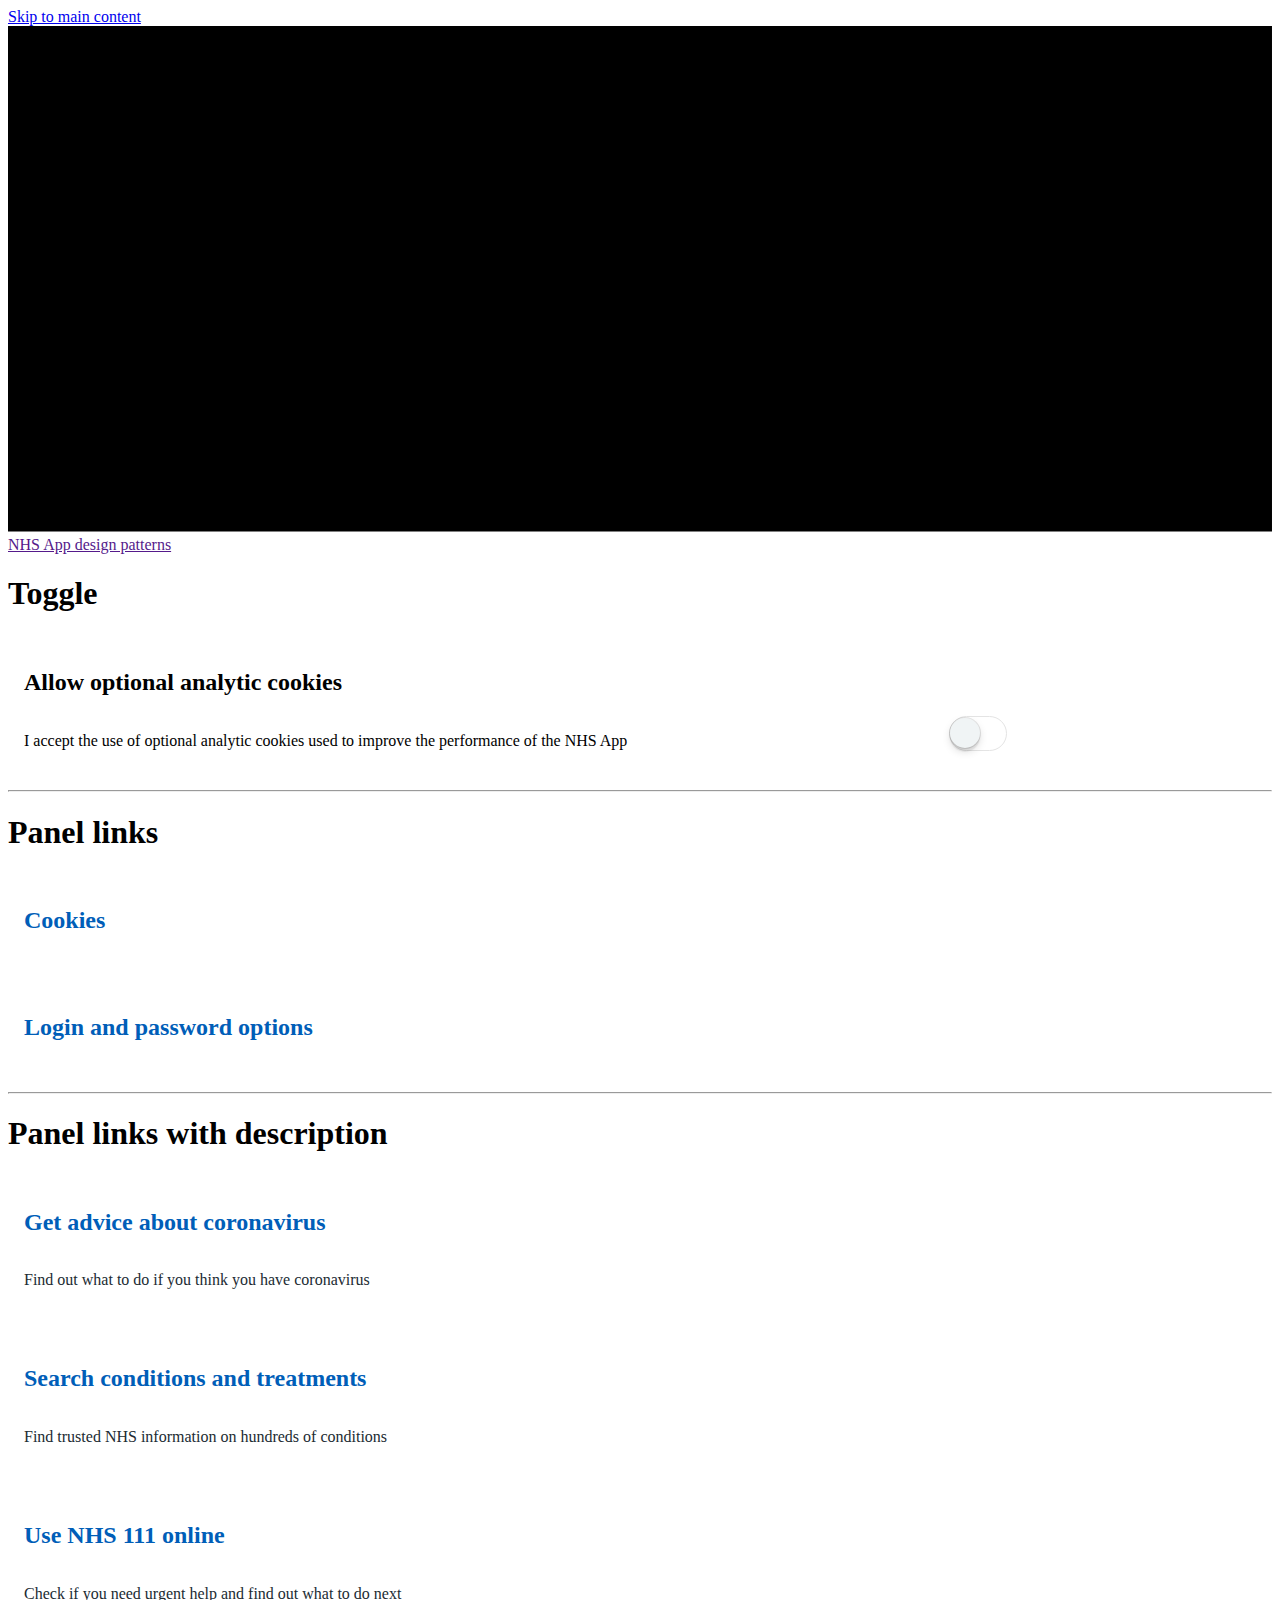
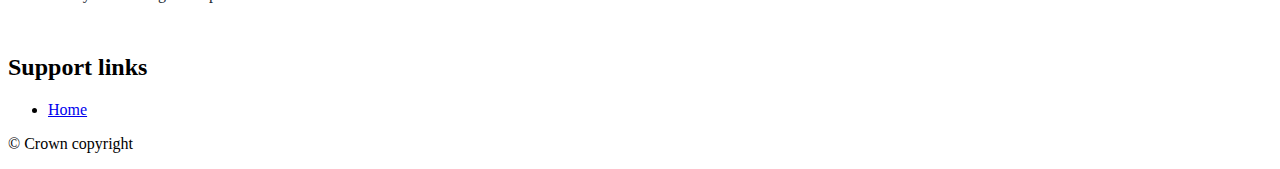
<file: index.html>
<!DOCTYPE html>
<!--[if lt IE 9]><html class="ie8" lang="en"><![endif]--><!--[if IE 9]><html class="ie9" lang="en"><![endif]--><!--[if gt IE 9]><!--><html lang="en" style=""><!--<![endif]-->
<head>
<meta charset="utf-8">
<meta http-equiv="X-UA-Compatible" content="IE=edge">
<meta name="viewport" content="width=device-width, initial-scale=1, shrink-to-fit=no">
<meta name="description" content="">

<title>
  NHS App design patterns
</title>

<link href="https://www.nhs.uk/" rel="preconnect">
<link href="https://assets.nhs.uk/" rel="preconnect" crossorigin>

<link type="font/woff2" href="https://assets.nhs.uk/fonts/FrutigerLTW01-55Roman.woff2" rel="preload" as="font" crossorigin>
<link type="font/woff2" href="https://assets.nhs.uk/fonts/FrutigerLTW01-65Bold.woff2" rel="preload" as="font" crossorigin>


<link href="https://service-manual.nhs.uk/css/main.css" rel="stylesheet">
<link href="style.css" rel="stylesheet">




<script src="https://service-manual.nhs.uk/nhsuk-frontend/nhsuk.min.js" defer></script>


<link rel="shortcut icon" href="https://service-manual.nhs.uk/nhsuk-frontend/assets/favicons/favicon.ico" type="image/x-icon">
<link rel="apple-touch-icon" href="https://service-manual.nhs.uk/nhsuk-frontend/assets/favicons/apple-touch-icon-180x180.png">
<link rel="mask-icon" href="https://service-manual.nhs.uk/nhsuk-frontend/assets/favicons/favicon.svg" color="#005eb8">
<link rel="icon" sizes="192x192" href="https://service-manual.nhs.uk/nhsuk-frontend/assets/favicons/favicon-192x192.png">
<meta name="msapplication-TileImage" content="/nhsuk-frontend/assets/favicons/mediumtile-144x144.png">
<meta name="msapplication-TileColor" content="#005eb8">
<meta name="msapplication-square70x70logo" content="https://service-manual.nhs.uk/nhsuk-frontend/assets/favicons/smalltile-70x70.png">
<meta name="msapplication-square150x150logo" content="https://service-manual.nhs.uk/nhsuk-frontend/assets/favicons/mediumtile-150x150.png">
<meta name="msapplication-wide310x150logo" content="https://service-manual.nhs.uk/nhsuk-frontend/assets/favicons/widetile-310x150.png">
<meta name="msapplication-square310x310logo" content="https://service-manual.nhs.uk/nhsuk-frontend/assets/favicons/largetile-310x310.png">


</head>

<body class="">

<script>document.body.className = ((document.body.className) ? document.body.className + ' js-enabled' : 'js-enabled');</script>

<a class="nhsuk-skip-link" href="#maincontent">Skip to main content</a>

<header class="nhsuk-header" role="banner">
<div class="nhsuk-width-container nhsuk-header__container">
<div class="nhsuk-header__logo nhsuk-header__logo--only"><a class="nhsuk-header__link nhsuk-header__link--service " href="" aria-label="NHS homepage">
<svg class="nhsuk-logo" xmlns="http://www.w3.org/2000/svg" role="presentation" focusable="false" viewBox="0 0 40 16">
<path class="nhsuk-logo__background" d="M0 0h40v16H0z"></path>
<path class="nhsuk-logo__text" d="M3.9 1.5h4.4l2.6 9h.1l1.8-9h3.3l-2.8 13H9l-2.7-9h-.1l-1.8 9H1.1M17.3 1.5h3.6l-1 4.9h4L25 1.5h3.5l-2.7 13h-3.5l1.1-5.6h-4.1l-1.2 5.6h-3.4M37.7 4.4c-.7-.3-1.6-.6-2.9-.6-1.4 0-2.5.2-2.5 1.3 0 1.8 5.1 1.2 5.1 5.1 0 3.6-3.3 4.5-6.4 4.5-1.3 0-2.9-.3-4-.7l.8-2.7c.7.4 2.1.7 3.2.7s2.8-.2 2.8-1.5c0-2.1-5.1-1.3-5.1-5 0-3.4 2.9-4.4 5.8-4.4 1.6 0 3.1.2 4 .6"></path>
<image src="https://assets.nhs.uk/images/nhs-logo.png" xlink:href=""></image>
</svg>
<span class="nhsuk-header__service-name">
NHS App design patterns
</span>
</a>
</div>

</div>

</header>






<div class="nhsuk-width-container ">
  <main class="nhsuk-main-wrapper " id="maincontent" role="main">

    <div class="nhsuk-grid-row">
      <div class="nhsuk-grid-column-two-thirds" >


        <h1 class="nhsuk-heading-l">Toggle</h1>

        <div class="nhsuk-toggle-label" data-purpose="cookie-toggle">

          <label  aria-hidden="true" aria-label="Allow optional analytic cookies I accept the use of optional analytic cookies used to improve the performance of the NHS App" for="allow_cookies">

            <h2 class="nhsuk-heading-s nhsuk-u-margin-bottom-2">Allow optional analytic cookies</h2> 

            <p class="nhsuk-u-margin-bottom-2">I accept the use of optional analytic cookies used to improve the performance of the NHS App
            </p>

            <div class="nhsuk-toggle-wrapper"> 
              <input  id="allow_cookies" type="checkbox" name="" role="switch" class="nhsuk-toggle"> 
              <span id="spanallow_cookies"></span>
            </div>
          </label>

          
       
        </div>

       

        

<hr>




        <h1 class="nhsuk-heading-l">Panel links</h1>

        <ul role="list" class="nhsuk-panel-list">
          <li>
            <a href="" aria-label="Cookies">
              <h2 class="nhsuk-heading-s nhsuk-u-margin-bottom-0">Cookies</h2>
            </a>
          </li>

          <li>
            <a href="" aria-label="Login and password options">
              <h2 class="nhsuk-heading-s nhsuk-u-margin-bottom-0">Login and password options</h2>
            </a>
          </li>

        </ul>

        <hr>

        <h1 class="nhsuk-heading-l">Panel links with description</h1>

        <ul role="list" class="nhsuk-panel-list">
          <li>
            <a href="" aria-label="Get advice about coronavirus">
              <h2 class="nhsuk-heading-m nhsuk-u-margin-bottom-2 count">Get advice about coronavirus</h2>
              <p class="nhsuk-u-margin-bottom-1">Find out what to do if you think you have coronavirus</p>
            </a>
          </li>

          <li>
            <a href="" aria-label="Search conditions and treatments">
              <h2 class="nhsuk-heading-m nhsuk-u-margin-bottom-2 count">Search conditions and treatments</h2>
              <p class="nhsuk-u-margin-bottom-1">Find trusted NHS information on hundreds of conditions</p>
            </a>
          </li>

          <li>
            <a href="" aria-label="Use NHS 111 online">
              <h2 class="nhsuk-heading-m nhsuk-u-margin-bottom-2 count">Use NHS 111 online</h2>
              <p class="nhsuk-u-margin-bottom-1">Check if you need urgent help and find out what to do next</p>
            </a>
          </li>

        </ul>

       
      
      </div>
    </div>


  </main>
</div>





<footer role="contentinfo">
  <div class="nhsuk-footer" id="nhsuk-footer">
    <div class="nhsuk-width-container">
      <h2 class="nhsuk-u-visually-hidden">Support links</h2>
        <ul class="nhsuk-footer__list">
          <li class="nhsuk-footer__list-item"><a class="nhsuk-footer__list-item-link" href="/">Home</a></li>
        </ul>
        <p class="nhsuk-footer__copyright">&copy; Crown copyright</p>
    </div>
  </div>
</footer>



</body>
</html>
</file>
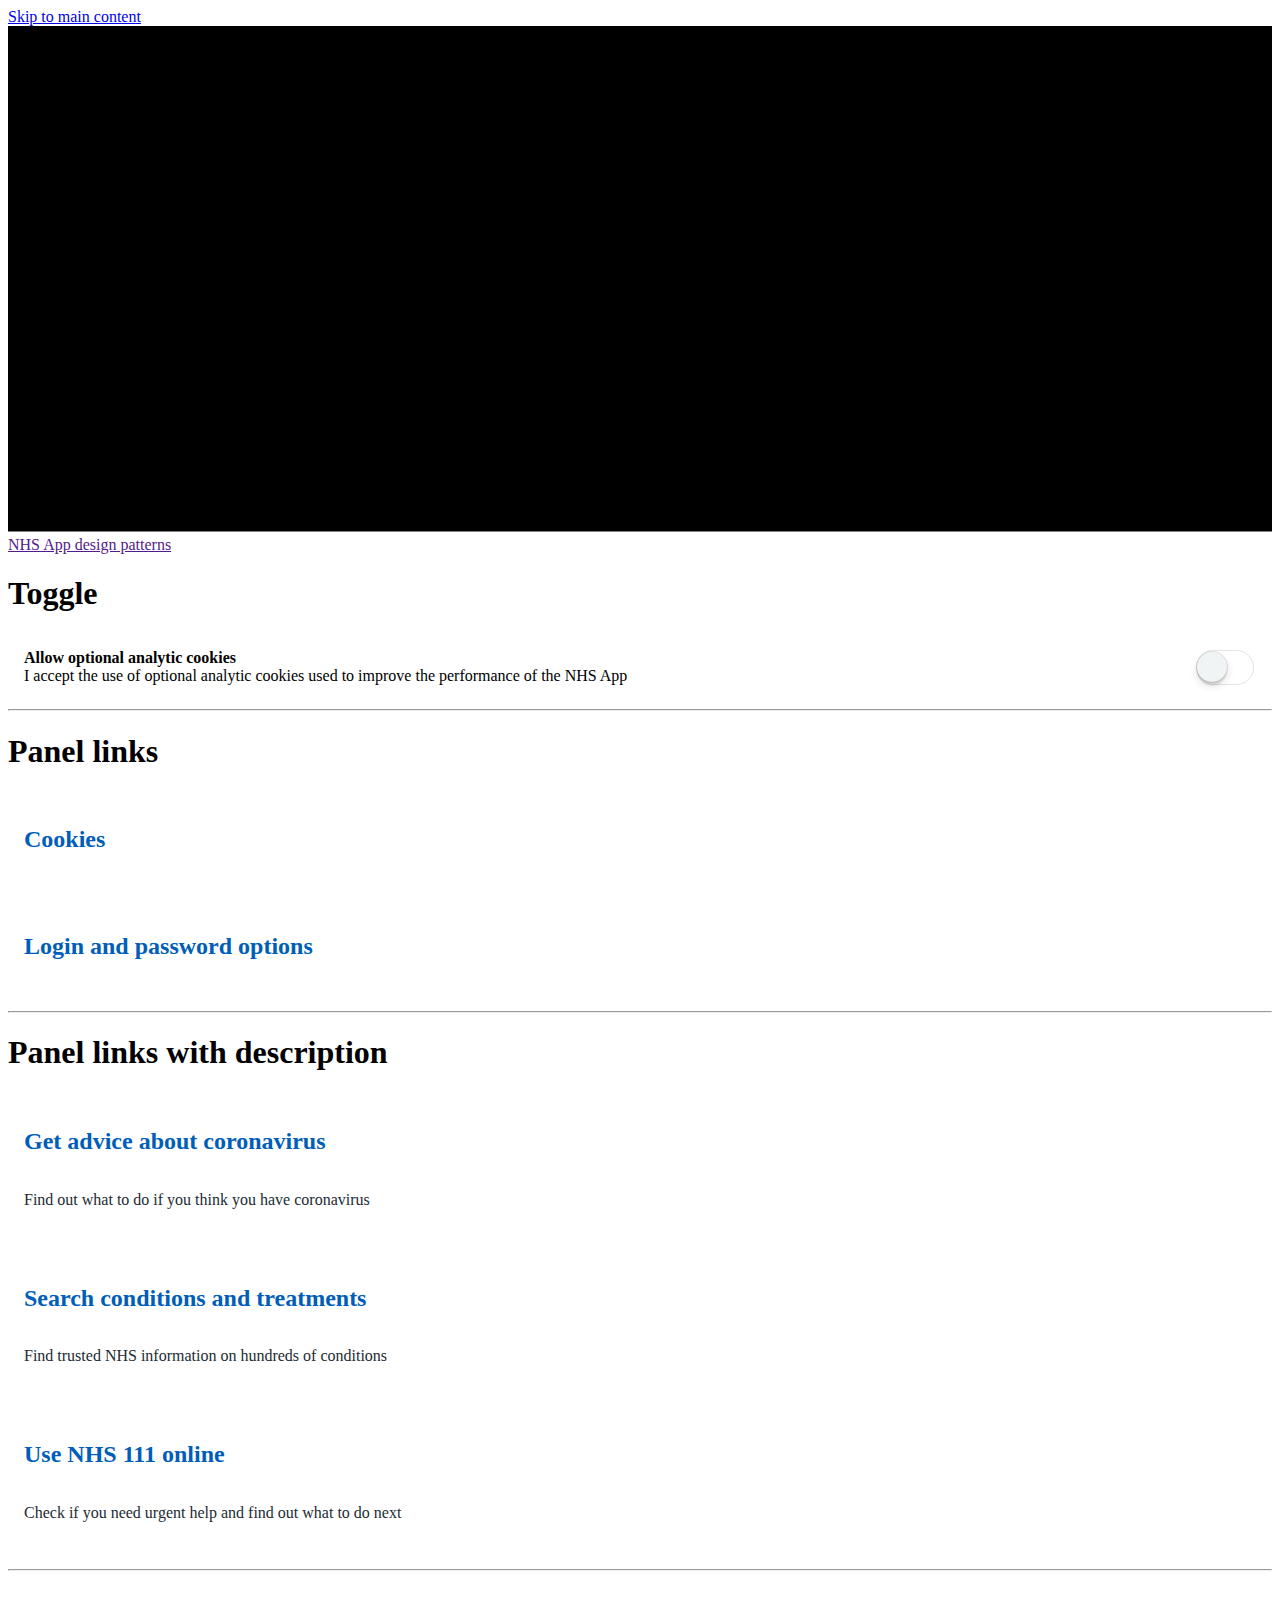
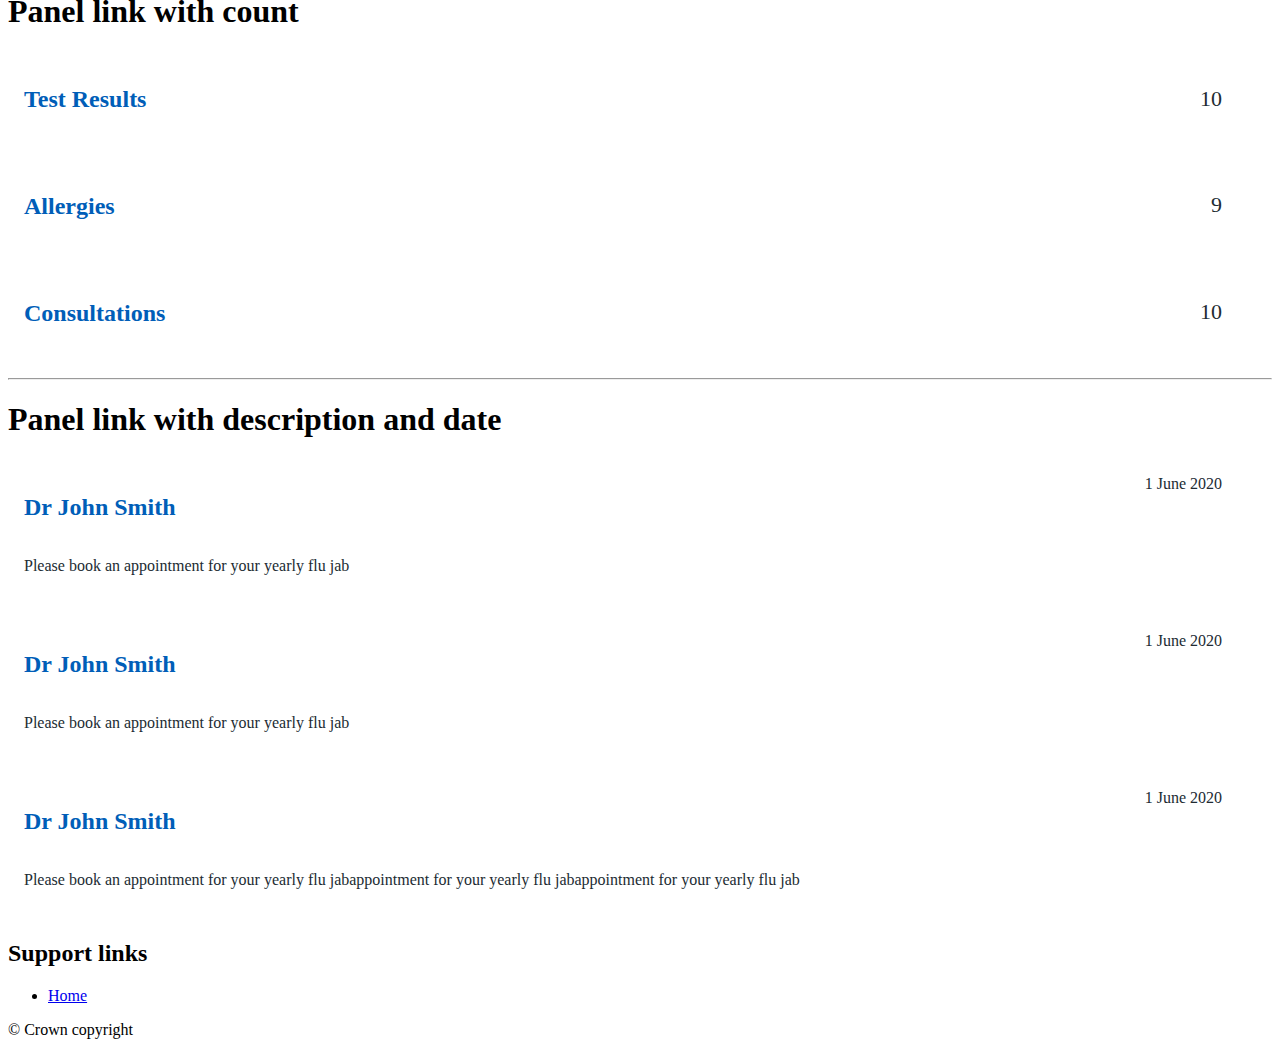
<file: NHS-app-patterns/index.html>
<!DOCTYPE html>
<!--[if lt IE 9]><html class="ie8" lang="en"><![endif]--><!--[if IE 9]><html class="ie9" lang="en"><![endif]--><!--[if gt IE 9]><!--><html lang="en" style=""><!--<![endif]-->
<head>
<meta charset="utf-8">
<meta http-equiv="X-UA-Compatible" content="IE=edge">
<meta name="viewport" content="width=device-width, initial-scale=1, shrink-to-fit=no">
<meta name="description" content="">

<title>
  NHS App design patterns
</title>

<link href="https://www.nhs.uk/" rel="preconnect">
<link href="https://assets.nhs.uk/" rel="preconnect" crossorigin>

<link type="font/woff2" href="https://assets.nhs.uk/fonts/FrutigerLTW01-55Roman.woff2" rel="preload" as="font" crossorigin>
<link type="font/woff2" href="https://assets.nhs.uk/fonts/FrutigerLTW01-65Bold.woff2" rel="preload" as="font" crossorigin>


<link href="https://service-manual.nhs.uk/css/main.css" rel="stylesheet">
<link href="style.css" rel="stylesheet">




<script src="https://service-manual.nhs.uk/nhsuk-frontend/nhsuk.min.js" defer></script>


<link rel="shortcut icon" href="https://service-manual.nhs.uk/nhsuk-frontend/assets/favicons/favicon.ico" type="image/x-icon">
<link rel="apple-touch-icon" href="https://service-manual.nhs.uk/nhsuk-frontend/assets/favicons/apple-touch-icon-180x180.png">
<link rel="mask-icon" href="https://service-manual.nhs.uk/nhsuk-frontend/assets/favicons/favicon.svg" color="#005eb8">
<link rel="icon" sizes="192x192" href="https://service-manual.nhs.uk/nhsuk-frontend/assets/favicons/favicon-192x192.png">
<meta name="msapplication-TileImage" content="/nhsuk-frontend/assets/favicons/mediumtile-144x144.png">
<meta name="msapplication-TileColor" content="#005eb8">
<meta name="msapplication-square70x70logo" content="https://service-manual.nhs.uk/nhsuk-frontend/assets/favicons/smalltile-70x70.png">
<meta name="msapplication-square150x150logo" content="https://service-manual.nhs.uk/nhsuk-frontend/assets/favicons/mediumtile-150x150.png">
<meta name="msapplication-wide310x150logo" content="https://service-manual.nhs.uk/nhsuk-frontend/assets/favicons/widetile-310x150.png">
<meta name="msapplication-square310x310logo" content="https://service-manual.nhs.uk/nhsuk-frontend/assets/favicons/largetile-310x310.png">


</head>

<body class="">

<script>document.body.className = ((document.body.className) ? document.body.className + ' js-enabled' : 'js-enabled');</script>

<a class="nhsuk-skip-link" href="#maincontent">Skip to main content</a>

<header class="nhsuk-header" role="banner">
<div class="nhsuk-width-container nhsuk-header__container">
<div class="nhsuk-header__logo nhsuk-header__logo--only"><a class="nhsuk-header__link nhsuk-header__link--service " href="" aria-label="NHS homepage">
<svg class="nhsuk-logo" xmlns="http://www.w3.org/2000/svg" role="presentation" focusable="false" viewBox="0 0 40 16">
<path class="nhsuk-logo__background" d="M0 0h40v16H0z"></path>
<path class="nhsuk-logo__text" d="M3.9 1.5h4.4l2.6 9h.1l1.8-9h3.3l-2.8 13H9l-2.7-9h-.1l-1.8 9H1.1M17.3 1.5h3.6l-1 4.9h4L25 1.5h3.5l-2.7 13h-3.5l1.1-5.6h-4.1l-1.2 5.6h-3.4M37.7 4.4c-.7-.3-1.6-.6-2.9-.6-1.4 0-2.5.2-2.5 1.3 0 1.8 5.1 1.2 5.1 5.1 0 3.6-3.3 4.5-6.4 4.5-1.3 0-2.9-.3-4-.7l.8-2.7c.7.4 2.1.7 3.2.7s2.8-.2 2.8-1.5c0-2.1-5.1-1.3-5.1-5 0-3.4 2.9-4.4 5.8-4.4 1.6 0 3.1.2 4 .6"></path>
<image src="https://assets.nhs.uk/images/nhs-logo.png" xlink:href=""></image>
</svg>
<span class="nhsuk-header__service-name">
NHS App design patterns
</span>
</a>
</div>

</div>

</header>






<div class="nhsuk-width-container ">
  <main class="nhsuk-main-wrapper " id="maincontent" role="main">

    <div class="nhsuk-grid-row">
      <div class="nhsuk-grid-column-two-thirds">


        <h1 class="nhsuk-heading-l">Toggle</h1>
        <div  class="toggleAndLabel" data-purpose="cookie-toggle">
          <label  aria-hidden="true" aria-label="Allow optional analytic cookies I accept the use of optional analytic cookies used to improve the performance of the NHS App" for="allow_cookies" class="nhsuk-u-font-size-19">
            <strong >Allow optional analytic cookies</strong> 
            <span  class="nhsuk-body">
              <br>I accept the use of optional analytic cookies used to improve the performance of the NHS App
            </span>
          </label>
          <div  class="toggleWrapper">
            <div tabindex="-1" focusable="false" class="loading-spinner-background spinner" id="allow_cookies_spinner" style="visibility: hidden;">
              <div tabindex="-1" focusable="false" class="loading-spinner">
      ​
              </div>
            </div> 
            <input  id="allow_cookies" type="checkbox" name="" role="switch" class="toggle"> 
            <span id="spanallow_cookies" style="visibility: visible;"></span>
          </div>
        </div>
<hr>

        <h1 class="nhsuk-heading-l">Panel links</h1>

        <ul role="list" class="nhsuk-panel-list">
          <li>
            <a href="" aria-label="Cookies">
              <h2 class="nhsuk-heading-s nhsuk-u-margin-bottom-0">Cookies</h2>
            </a>
          </li>

          <li>
            <a href="" aria-label="Cookies">
              <h2 class="nhsuk-heading-s nhsuk-u-margin-bottom-0">Login and password options</h2>
            </a>
          </li>

        </ul>

        <hr>

        <h1 class="nhsuk-heading-l">Panel links with description</h1>

        <ul role="list" class="nhsuk-panel-list">
          <li>
            <a href="">
              <h2 class="nhsuk-heading-m nhsuk-u-margin-bottom-2 count">Get advice about coronavirus</h2>
              <p class="nhsuk-u-margin-bottom-1">Find out what to do if you think you have coronavirus</p>
            </a>
          </li>

          <li>
            <a href="">
              <h2 class="nhsuk-heading-m nhsuk-u-margin-bottom-2 count">Search conditions and treatments</h2>
              <p class="nhsuk-u-margin-bottom-1">Find trusted NHS information on hundreds of conditions</p>
            </a>
          </li>

          <li>
            <a href="">
              <h2 class="nhsuk-heading-m nhsuk-u-margin-bottom-2 count">Use NHS 111 online</h2>
              <p class="nhsuk-u-margin-bottom-1">Check if you need urgent help and find out what to do next</p>
            </a>
          </li>

        </ul>

        <hr>
        <h1 class="nhsuk-heading-l">Panel link with count</h1>

          <ul role="list" class="nhsuk-panel-list">

          <li>
            <a href="">
              <h2 class="nhsuk-heading-m nhsuk-u-margin-bottom-0 nhsuk-count">Test Results
                <span>10</span>
              </h2>
            </a>
          </li>

          <li>
            <a href="">
              <h2 class="nhsuk-heading-m nhsuk-u-margin-bottom-0 nhsuk-count">Allergies
                <span>9</span>
              </h2>
            </a>
          </li>

          <li>
            <a href="">
              <h2 class="nhsuk-heading-m nhsuk-u-margin-bottom-0 nhsuk-count">Consultations
                <span>10</span>
              </h2>
            </a>
          </li>

          </ul>
          <hr>

          
        <h1 class="nhsuk-heading-l">Panel link with description and date </h1>
        <ul role="list" class="nhsuk-panel-list">
          <li>
            <a href="">
              <h2 class="nhsuk-heading-m nhsuk-u-margin-bottom-2 nhsuk-description">Dr John Smith
                <span>1 June 2020</span>
              </h2>
              <p class="nhsuk-u-margin-bottom-1">Please book an appointment for your yearly flu jab</p>
            </a>
          </li>
          <li>
            <a href="">
              <h2 class="nhsuk-heading-m nhsuk-u-margin-bottom-2 nhsuk-description">Dr John Smith
                <span>1 June 2020</span>
              </h2>
              <p class="nhsuk-u-margin-bottom-1">Please book an appointment for your yearly flu jab</p>
            </a>
          </li>

          <li>
            <a href="">
              <h2 class="nhsuk-heading-m nhsuk-u-margin-bottom-2 nhsuk-description">Dr John Smith
                <span>1 June 2020</span>
              </h2>
              <p class="nhsuk-u-margin-bottom-1">Please book an appointment for your yearly flu jabappointment for your yearly flu jabappointment for your yearly flu jab</p>
              
            </a>
          </li>
        </ul>

      
      </div>
    </div>


  </main>
</div>





<footer role="contentinfo">
  <div class="nhsuk-footer" id="nhsuk-footer">
    <div class="nhsuk-width-container">
      <h2 class="nhsuk-u-visually-hidden">Support links</h2>
        <ul class="nhsuk-footer__list">
          <li class="nhsuk-footer__list-item"><a class="nhsuk-footer__list-item-link" href="/">Home</a></li>
        </ul>
        <p class="nhsuk-footer__copyright">&copy; Crown copyright</p>
    </div>
  </div>
</footer>



</body>
</html>
</file>
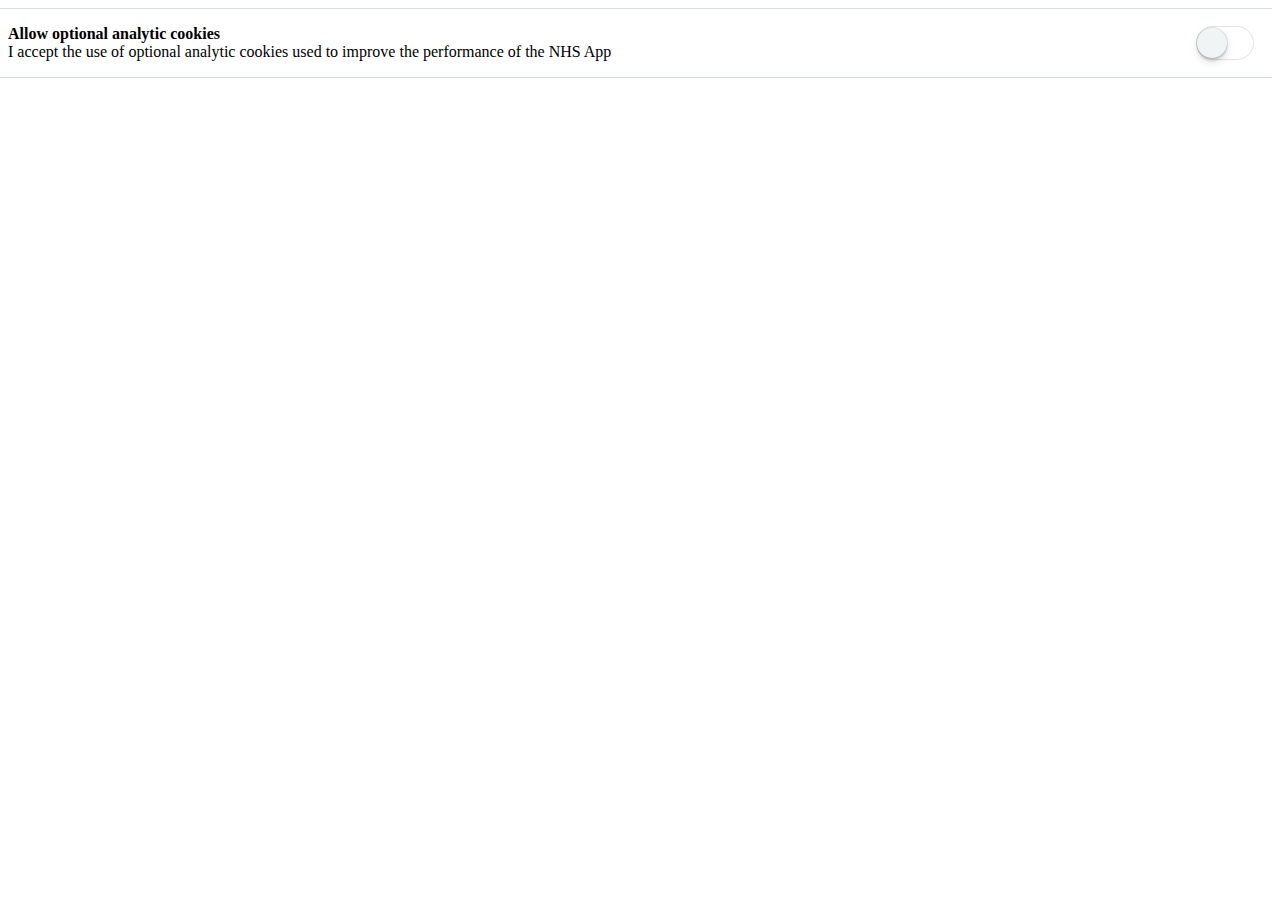
<file: index2.html>
<!doctype html>
<html>
  <head>
    <link rel="stylesheet" href="https://service-manual.nhs.uk/css/main.css">
    <style type="text/css">
  
.toggleAndLabel {
  background: #fff;
  border-top: 1px #d8dde0 solid;
  border-bottom: 1px #d8dde0 solid;
  padding: 1em;
  margin: 5px -16px 1em;
​
  margin-left: 0;
  margin-right: 0;
}
.toggleAndLabel label {
  display: inline-block;
  width: calc(100% - 4em);
  vertical-align: middle;
}
.toggleAndLabel.waiting .spinner {
  display: block;
}
.toggleAndLabel.waiting .toggleWrapper label:before, .toggleAndLabel.waiting .toggleWrapper label:after {
  display: none;
}
.toggleAndLabel p {
  display: inline-block;
  width: calc(100% - 4em);
  vertical-align: middle;
} 
​
​
.toggleWrapper {
  display: inline-block;
}
.toggleWrapper .spinner {
    background: none;
    position: absolute;
    display: block;
    z-index: 1;
    padding: 0 0.875em;
    width: auto;
    height: 2em;
    opacity: 0;
    transition: visibility 0s, opacity 0.5s linear;
  }
​
  .toggleWrapper input.toggle {
    opacity: 0; 
    position: absolute;
    z-index: -1;
  }
  .toggleWrapper input.toggle span {
      position: relative;
      display: inline-block;
      user-select: none;
      transition: 0.4s ease;
      height: 2.05em;
      width: 3.5em;
      border: 1px solid #e4e4e4;
      border-radius: 4em;
      vertical-align: middle;
  }
  .toggleWrapper input.toggle   + span::before {
        content: "";
        position: absolute;
        display: block;
        transition: 0.2s cubic-bezier(0.24, 0, 0.5, 1);
        height: 2em;
        width: 3.4em;
        top: 0;
        left: 0;
        border-radius: 2em;
  }
  .toggleWrapper {
  display: inline-block;
}
.toggleWrapper .spinner {
  background: none;
  position: absolute;
  display: block;
  z-index: 1;
  padding: 0 0.875em;
  width: auto;
  height: 2em;
  opacity: 0;
  transition: visibility 0s, opacity 0.5s linear;
}
.toggleWrapper input.toggle {
  opacity: 0;
  position: absolute;
  z-index: -1;
}
.toggleWrapper input.toggle + span {
  position: relative;
  display: inline-block;
  user-select: none;
  transition: 0.4s ease;
  height: 2.05em;
  width: 3.5em;
  border: 1px solid #e4e4e4;
  border-radius: 4em;
  vertical-align: middle;
}
.toggleWrapper input.toggle + span::before {
  content: "";
  position: absolute;
  display: block;
  transition: 0.2s cubic-bezier(0.24, 0, 0.5, 1);
  height: 2em;
  width: 3.4em;
  top: 0;
  left: 0;
  border-radius: 2em;
}
.toggleWrapper input.toggle + span::after {
  content: "";
  position: absolute;
  display: block;
  box-shadow: 0 0 0 1px rgba(0, 0, 0, 0.1), 0 4px 0px 0 rgba(0, 0, 0, 0.04), 0 4px 9px rgba(0, 0, 0, 0.13), 0 3px 3px rgba(0, 0, 0, 0.05);
  transition: 0.35s cubic-bezier(0.54, 1.6, 0.5, 1);
  background: #f0f4f5;
  height: calc(2em - 2px);
  width: calc(2em - 2px);
  top: 1px;
  left: 0px;
  border-radius: 4em;
}
.toggleWrapper input.toggle:checked + span::before {
  background: #007f3b;
  transition: width 0.2s cubic-bezier(0, 0, 0, 0.1);
}
.toggleWrapper input.toggle:checked + span::after {
  left: 1.6em;
}
.toggleWrapper.waiting .spinner {
  opacity: 1;
}
.toggleWrapper.waiting input.toggle + span {
  opacity: 0;
}
.toggleWrapper.waiting input.toggle + span::before, .toggleWrapper.waiting input.toggle + span::after {
  visibility: hidden;
  opacity: 0;
}
​
.loading-spinner-background {
    position: fixed;
    z-index: 10;
    top: 0em;
    right: 0em;
    left: 0em;
    bottom: 0em;
    margin: auto;
    width: 60px;
    height: 60px;
    background-color: rgba(255, 255, 255, 0.8);
    border-radius: 40px;
    -webkit-border-radius: 40px;
    -moz-border-radius: 40px;
  }
​
  .loading-spinner {
    border-radius: 40px;
    -webkit-border-radius: 40px;
    -moz-border-radius: 40px;
    width: 50px;
    height: 50px;
    border-top: 0.3em solid rgba(0, 94, 184, 1);
    border-right: 0.3em solid rgba(0, 94, 184, 1);
    border-bottom: 0.3em solid rgba(0, 94, 184, 1);
    border-left: 0.3em solid rgba(0, 94, 184, 0);
    animation: spinner-animation 1.5s infinite linear;
    background-color: rgba(255, 255, 255, 0);
    display: inline-block;
    margin: 5px;
  }
​
​
    </style>
  </head>
  <body>
    <div  class="toggleAndLabel" data-purpose="cookie-toggle">
      <label  aria-hidden="true" aria-label="Allow optional analytic cookies I accept the use of optional analytic cookies used to improve the performance of the NHS App" for="allow_cookies" class="nhsuk-u-font-size-19">
        <strong >Allow optional analytic cookies</strong> 
        <span  class="nhsuk-body">
          <br>I accept the use of optional analytic cookies used to improve the performance of the NHS App
        </span>
      </label>
      <div  class="toggleWrapper">
        <div tabindex="-1" focusable="false" class="loading-spinner-background spinner" id="allow_cookies_spinner" style="visibility: hidden;">
          <div tabindex="-1" focusable="false" class="loading-spinner">
​
          </div>
        </div> 
        <input  id="allow_cookies" type="checkbox" name="" role="switch" class="toggle"> 
        <span id="spanallow_cookies" style="visibility: visible;"></span>
      </div>
    </div>
 </body>
</html>
</file>
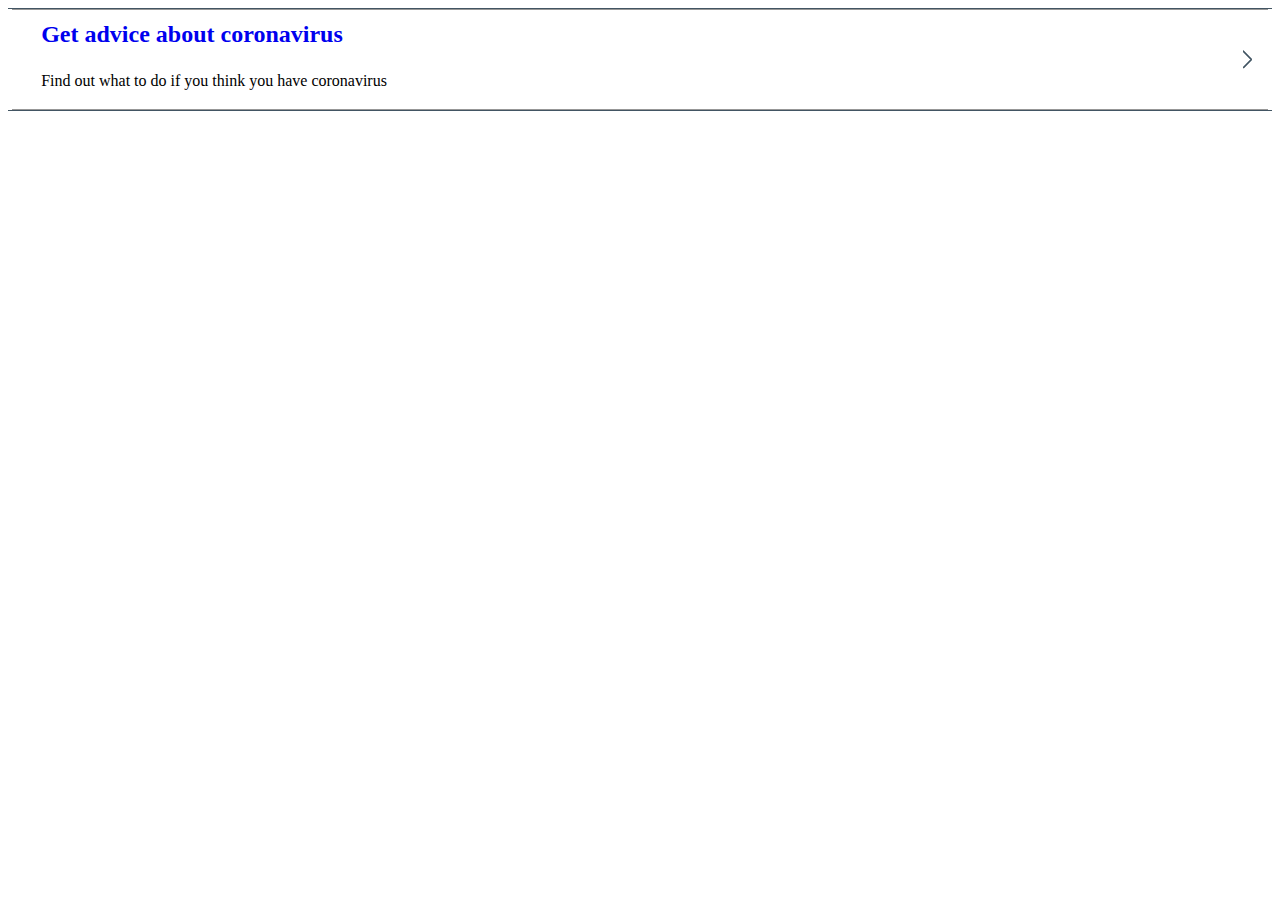
<file: Symptoms - NHS App copy.html>
<head>
<link rel="stylesheet" href="https://service-manual.nhs.uk/css/main.css">
<style type="text/css">
    
.list-menu {
  font-size: 1em;
  list-style: none;
}
.list-menu p {
  padding-bottom: 0.5em;
  padding-top: 0.250em;
}
.list-menu li {
  padding-left: 0;
  margin: 5px 0px 1em;
}
.list-menu li :focus {
  outline: none;
}
.list-menu li p {
  padding-bottom: 0.5em;
  padding-top: 0.5em;
}
.list-menu li h3 {
  color: inherit;
  padding-top: 1em;
}
.list-menu li h4 {
  display: block;
  color: inherit;
  padding-bottom: 0.5em;
  padding-top: 0.5em;
}
.list-menu li a {
  padding-bottom: 0.5em;
  padding-top: 0.5em;
  padding-left: 0.7em;
  margin: 0 0.25em 0 0.25em;
}
.list-menu li a.info-link {
  display: inline-block;
}
.list-menu li a.active {
  outline: none;
  text-decoration: underline;
}
  
ul.list-menu {
  list-style: none;
  padding-left: 0;
}
ul.list-menu li {
    box-sizing: border-box;
    background: #fff url(icon_arrow_left.svg) no-repeat center right;
    background-position: right 1em center;
    position: relative;
    margin-bottom: 5px;
    margin-left: 0px;
    border-top: 1px #425563 solid;
    border-bottom: 1px #425563 solid;
}

ul.list-menu li.link {
  padding: 0;
}

ul.list-menu li.link a {
  padding: 1em 3em 1em 1em;
}

ul.list-menu li a {
  padding-right: 3em;
}
ul.list-menu li h2 {
  margin: 0;
}
ul.list-menu li p {
   margin-bottom: 0;
}

ul.list-menu-white {
  list-style: none;
  padding-left: 0;
}
ul.list-menu-white li {
    box-sizing: border-box;
    background: #fff url(~assets/icon_arrow_left.svg) no-repeat center right;
    background-position: right 1em center;
    position: relative;
    margin-bottom: 5px;
    margin-left: 0px;
    border-top: 1px #425563 solid;
    border-bottom: 1px #425563 solid;
    background: 12px;
    padding: 1em;
}
ul.list-menu-white li a {
  padding-right: 3em;
}
ul.list-menu-white li a h2 {
  margin: 0;
}   
ul.list-menu-white li p {
  margin-bottom: 0;
}
ul.list-menu-white li.link {
  padding: 0;
}
ul.list-menu-white li.link a {
  padding: 1em 3em 1em 1em;
}

.listMenuItemContainer {
  padding: 0.2em 0.5em;
  display: block;
  cursor: pointer;
}
.listMenuItemContainer h2, p {
  padding-left:10px;
  width: 98%;
  display: inline-block;
}

.listMenuItemContainer h2 {
  margin: 0;
}

.listMenuItemContainer h2, h3, p {
  padding-left:10px;
  width: 90%;
}

.listMenuItemContainer h2, h3 {
  margin: 0;
}

.listMenuItemContainer p {
  color: #000000;
}
    
.no-decoration {
  text-decoration: none;
}

.listMenuItemLink {
  background: #FFFFFF url('icon_arrow_left.svg') no-repeat center right;
  background-position: right 1em center;
  display: block;
  box-sizing: border-box;
  margin-left: 0;

  border-top: 1px #979797 solid;
  border-bottom: 1px #979797 solid;
}

.listMenuItemLink hover {
  outline: 4px solid transparent;
    outline-offset: -6px;  
    box-shadow: 0 0 0 4px #FFFfff inset;
}

.listMenuItemLink focus {
  outline: 4px solid transparent;
    outline-offset: -6px;  
    box-shadow: 0 0 0 4px #FFFfff inset;
}





</style>
</head>
<html>
<body>
<ul role="list" class="list-menu nhsuk-u-padding-left-0">
    <li class="listMenuItem" role="link">
        <a id="btn_corona" href="https://111.nhs.uk/service/COVID-19/" rel="noopener noreferrer" target="_blank" aria-label="Get advice about coronavirus. Find out what to do if you think you have coronavirus" class="no-decoration listMenuItemLink">
            <span class="listMenuItemContainer">
                <div class="internalWrapper">
                <h2 aria-label="Get advice about coronavirus" class="nhsuk-heading-s">Get advice about coronavirus</h2>
                <p class="nhsuk-u-margin-bottom-3">Find out what to do if you think you have coronavirus</p>
</div>
</span>
</a>
</li>
</ul>
</body>
</html>
</file>
<file: style.css>
ul.nhsuk-panel-list {
  list-style: none;
  text-decoration: none;
  padding: 0;
}

ul.nhsuk-panel-list li {
  background-color:#fff;
  background: #fff url(https://raw.githubusercontent.com/nhsuk/nhsuk-frontend/master/packages/assets/icons/icon-chevron-right.svg) right -1px top 4px no-repeat;
  background-size: 34px;
  background-position:right 5px center;
  position:relative;
  box-sizing:border-box;
  align-items:center!important;
  margin-bottom:10px;
  text-decoration: none;
}


ul.nhsuk-panel-list li a{
  font-weight: bold;
  display: block;
  text-decoration: none;
  padding:15px 16px;
  box-shadow: none!important;
}

ul.nhsuk-panel-list h2{
  text-decoration: none;
  display: inline-block;
  color:#005eb8;
}

ul.nhsuk-panel-list p{
  color:#212b32;
  margin-right:20px;
  font-weight: normal;
}

ul.nhsuk-panel-list li a:focus{
  background:none;
}

ul.nhsuk-panel-list li a:hover h2{
  text-decoration: underline;
  display: inline-block;
  color: #7C2855;
}

ul.nhsuk-panel-list li:hover {
box-shadow:0 4px 0 0 #d8dde0;
}

ul.nhsuk-panel-list li a:focus h2{
  background-color: #ffeb3b;
  box-shadow: 0 -2px #ffeb3b, 0 4px #212b32;
  color: #212b32;
  text-decoration: none;
}

.nhsuk-count span{
  position: absolute;
  top: 50%;
  right: 50px;
  margin-top: -14px; 
  font-weight: normal;
  color:#212b32;
  font-size: 22px;
}

h2.nhsuk-count{
  margin-right: 60px;
}

.nhsuk-description span{
  position: absolute;
  top: 50px;
  right: 50px;
  margin-top: -40px; 
  font-weight: normal;
  color:#212b32;
  font-size: 16px;
  padding: 6px 0 6px 10px;
}

@media only screen and (max-width: 641px){
  ul.nhsuk-panel-list{
  margin-left:-16px;
  margin-right:-16px;
  }

  .nhsuk-toggle-label{
    margin-left:-16px;
    margin-right:-16px;
    }
}



.nhsuk-toggle-label {
  padding: 16px;
  background:#fff;
}
.nhsuk-toggle-label label {
  display: inline-block;
  vertical-align: middle;
}


.nhsuk-toggle-label h2,.nhsuk-toggle-label p {
  display: inline-block;
  width: calc(100% - 4em);
  vertical-align: middle;
} 
​
​
.nhsuk-toggle-wrapper {
  display: inline-block;
}

  ​
.nhsuk-toggle-wrapper input.nhsuk-toggle {
  opacity: 0; 
  position: absolute;
  z-index: -1;

}
.nhsuk-toggle-wrapper input.nhsuk-toggle span {
  position: relative;
  display: inline-block;
  user-select: none;
  transition: 0.4s ease;
  height: 2.05em;
  width: 3.5em;
  border: 1px solid #e4e4e4;
  border-radius: 4em;
  vertical-align: middle;
}
.nhsuk-toggle-wrapper input.nhsuk-toggle + span::before {
  content: "";
  position: absolute;
  display: block;
  transition: 0.2s cubic-bezier(0.24, 0, 0.5, 1);
  height: 2em;
  width: 3.4em;
  top: 0;
  left: 0;
  border-radius: 2em;
}
.nhsuk-toggle-wrapper {
  display: block;
  float:right;
}

.nhsuk-toggle-wrapper input.nhsuk-toggle{
  opacity: 0;
  position: absolute;
  z-index: -1;
  background: blue;
}
.nhsuk-toggle-wrapper input.nhsuk-toggle + span {
  position: relative;
  display: inline-block;
  user-select: none;
  transition: 0.4s ease;
  height: 2.05em;
  width: 3.5em;
  border: 1px solid #e4e4e4;
  border-radius: 4em;
  vertical-align: middle;
}

.nhsuk-toggle-wrapper input.nhsuk-toggle + span::before {
  content: "";
  position: absolute;
  display: block;
  transition: 0.2s cubic-bezier(0.24, 0, 0.5, 1);
  height: 2em;
  width: 3.4em;
  top: 0;
  left: 0;
  border-radius: 2em;
}
.nhsuk-toggle-wrapper input.nhsuk-toggle + span::after {
  content: "";
  position: absolute;
  display: block;
  box-shadow: 0 0 0 1px rgba(0, 0, 0, 0.1), 0 4px 0px 0 rgba(0, 0, 0, 0.04), 0 4px 9px rgba(0, 0, 0, 0.13), 0 3px 3px rgba(0, 0, 0, 0.05);
  transition: 0.35s cubic-bezier(0.54, 1.6, 0.5, 1);
  background: #f0f4f5;
  height: calc(2em - 2px);
  width: calc(2em - 2px);
  top: 1px;
  left: 0px;
  border-radius: 4em;
}
.nhsuk-toggle-wrapper input.nhsuk-toggle:checked + span::before {
  background: #007f3b;
  transition: width 0.2s cubic-bezier(0, 0, 0, 0.1);
}
.nhsuk-toggle-wrapper input.nhsuk-toggle:checked + span::after {
  left: 1.6em;
}
</file>
<file: NHS-app-patterns/style.css>
ul.nhsuk-panel-list {
  list-style: none;
  text-decoration: none;
  padding: 0;
}

ul.nhsuk-panel-list li {
  background-color:#fff;
  background: #fff url(https://raw.githubusercontent.com/nhsuk/nhsuk-frontend/master/packages/assets/icons/icon-chevron-right.svg) right -1px top 4px no-repeat;
  background-size: 34px;
  background-position:right 5px center;
  position:relative;
  box-sizing:border-box;
  align-items:center!important;
  margin-bottom:10px;
  text-decoration: none;
}


ul.nhsuk-panel-list li a{
  font-weight: bold;
  display: block;
  text-decoration: none;
  padding:15px 16px;
  box-shadow: none!important;
}

ul.nhsuk-panel-list h2{
  text-decoration: none;
  display: inline-block;
  color:#005eb8;
}

ul.nhsuk-panel-list p{
  color:#212b32;
  margin-right:20px;
  font-weight: normal;
}

ul.nhsuk-panel-list li a:focus{
  background:none;
}

ul.nhsuk-panel-list li a:hover h2{
  text-decoration: underline;
  display: inline-block;
  color: #7C2855;
}

ul.nhsuk-panel-list li:hover {
box-shadow:0 4px 0 0 #d8dde0;
}

ul.nhsuk-panel-list li a:focus h2{
  background-color: #ffeb3b;
  box-shadow: 0 -2px #ffeb3b, 0 4px #212b32;
  color: #212b32;
  text-decoration: none;
}

.nhsuk-count span{
  position: absolute;
  top: 50%;
  right: 50px;
  margin-top: -14px; 
  font-weight: normal;
  color:#212b32;
  font-size: 22px;
}

h2.nhsuk-count{
  margin-right: 60px;
}

.nhsuk-description span{
  position: absolute;
  top: 50px;
  right: 50px;
  margin-top: -40px; 
  font-weight: normal;
  color:#212b32;
  font-size: 16px;
  padding: 6px 0 6px 10px;
}

@media only screen and (max-width: 641px){
  ul.nhsuk-panel-list{
  margin-left:-16px;
  margin-right:-16px;
  }

  .toggleAndLabel{
    margin-left:-16px;
    margin-right:-16px;
    }
}

/* 
najfnglsdjfnglsjngs

*/

.toggleAndLabel {
  background: #fff;
  padding: 16px;
  
}
.toggleAndLabel label {
  display: inline-block;
  width: calc(100% - 4em);
  vertical-align: middle;
}
.toggleAndLabel.waiting .spinner {
  display: block;
}
.toggleAndLabel.waiting .toggleWrapper label:before, .toggleAndLabel.waiting .toggleWrapper label:after {
  display: none;
}
.toggleAndLabel p {
  display: inline-block;
  width: calc(100% - 4em);
  vertical-align: middle;
} 
​
​
.toggleWrapper {
  display: inline-block;
}
.toggleWrapper .spinner {
    background: none;
    position: absolute;
    display: block;
    z-index: 1;
    padding: 0 0.875em;
    width: auto;
    height: 2em;
    opacity: 0;
    transition: visibility 0s, opacity 0.5s linear;
  }
​
  .toggleWrapper input.toggle {
    opacity: 0; 
    position: absolute;
    z-index: -1;
  }
  .toggleWrapper input.toggle span {
      position: relative;
      display: inline-block;
      user-select: none;
      transition: 0.4s ease;
      height: 2.05em;
      width: 3.5em;
      border: 1px solid #e4e4e4;
      border-radius: 4em;
      vertical-align: middle;
  }
  .toggleWrapper input.toggle   + span::before {
        content: "";
        position: absolute;
        display: block;
        transition: 0.2s cubic-bezier(0.24, 0, 0.5, 1);
        height: 2em;
        width: 3.4em;
        top: 0;
        left: 0;
        border-radius: 2em;
  }
  .toggleWrapper {
  display: inline-block;
}
.toggleWrapper .spinner {
  background: none;
  position: absolute;
  display: block;
  z-index: 1;
  padding: 0 0.875em;
  width: auto;
  height: 2em;
  opacity: 0;
  transition: visibility 0s, opacity 0.5s linear;
}
.toggleWrapper input.toggle {
  opacity: 0;
  position: absolute;
  z-index: -1;
}
.toggleWrapper input.toggle + span {
  position: relative;
  display: inline-block;
  user-select: none;
  transition: 0.4s ease;
  height: 2.05em;
  width: 3.5em;
  border: 1px solid #e4e4e4;
  border-radius: 4em;
  vertical-align: middle;
}
.toggleWrapper input.toggle + span::before {
  content: "";
  position: absolute;
  display: block;
  transition: 0.2s cubic-bezier(0.24, 0, 0.5, 1);
  height: 2em;
  width: 3.4em;
  top: 0;
  left: 0;
  border-radius: 2em;
}
.toggleWrapper input.toggle + span::after {
  content: "";
  position: absolute;
  display: block;
  box-shadow: 0 0 0 1px rgba(0, 0, 0, 0.1), 0 4px 0px 0 rgba(0, 0, 0, 0.04), 0 4px 9px rgba(0, 0, 0, 0.13), 0 3px 3px rgba(0, 0, 0, 0.05);
  transition: 0.35s cubic-bezier(0.54, 1.6, 0.5, 1);
  background: #f0f4f5;
  height: calc(2em - 2px);
  width: calc(2em - 2px);
  top: 1px;
  left: 0px;
  border-radius: 4em;
}
.toggleWrapper input.toggle:checked + span::before {
  background: #007f3b;
  transition: width 0.2s cubic-bezier(0, 0, 0, 0.1);
}
.toggleWrapper input.toggle:checked + span::after {
  left: 1.6em;
}
.toggleWrapper.waiting .spinner {
  opacity: 1;
}
.toggleWrapper.waiting input.toggle + span {
  opacity: 0;
}
.toggleWrapper.waiting input.toggle + span::before, .toggleWrapper.waiting input.toggle + span::after {
  visibility: hidden;
  opacity: 0;
}
​
.loading-spinner-background {
    position: fixed;
    z-index: 10;
    top: 0em;
    right: 0em;
    left: 0em;
    bottom: 0em;
    margin: auto;
    width: 60px;
    height: 60px;
    background-color: rgba(255, 255, 255, 0.8);
    border-radius: 40px;
    -webkit-border-radius: 40px;
    -moz-border-radius: 40px;
  }
​
  .loading-spinner {
    border-radius: 40px;
    -webkit-border-radius: 40px;
    -moz-border-radius: 40px;
    width: 50px;
    height: 50px;
    border-top: 0.3em solid rgba(0, 94, 184, 1);
    border-right: 0.3em solid rgba(0, 94, 184, 1);
    border-bottom: 0.3em solid rgba(0, 94, 184, 1);
    border-left: 0.3em solid rgba(0, 94, 184, 0);
    animation: spinner-animation 1.5s infinite linear;
    background-color: rgba(255, 255, 255, 0);
    display: inline-block;
    margin: 5px;
  }
</file>
